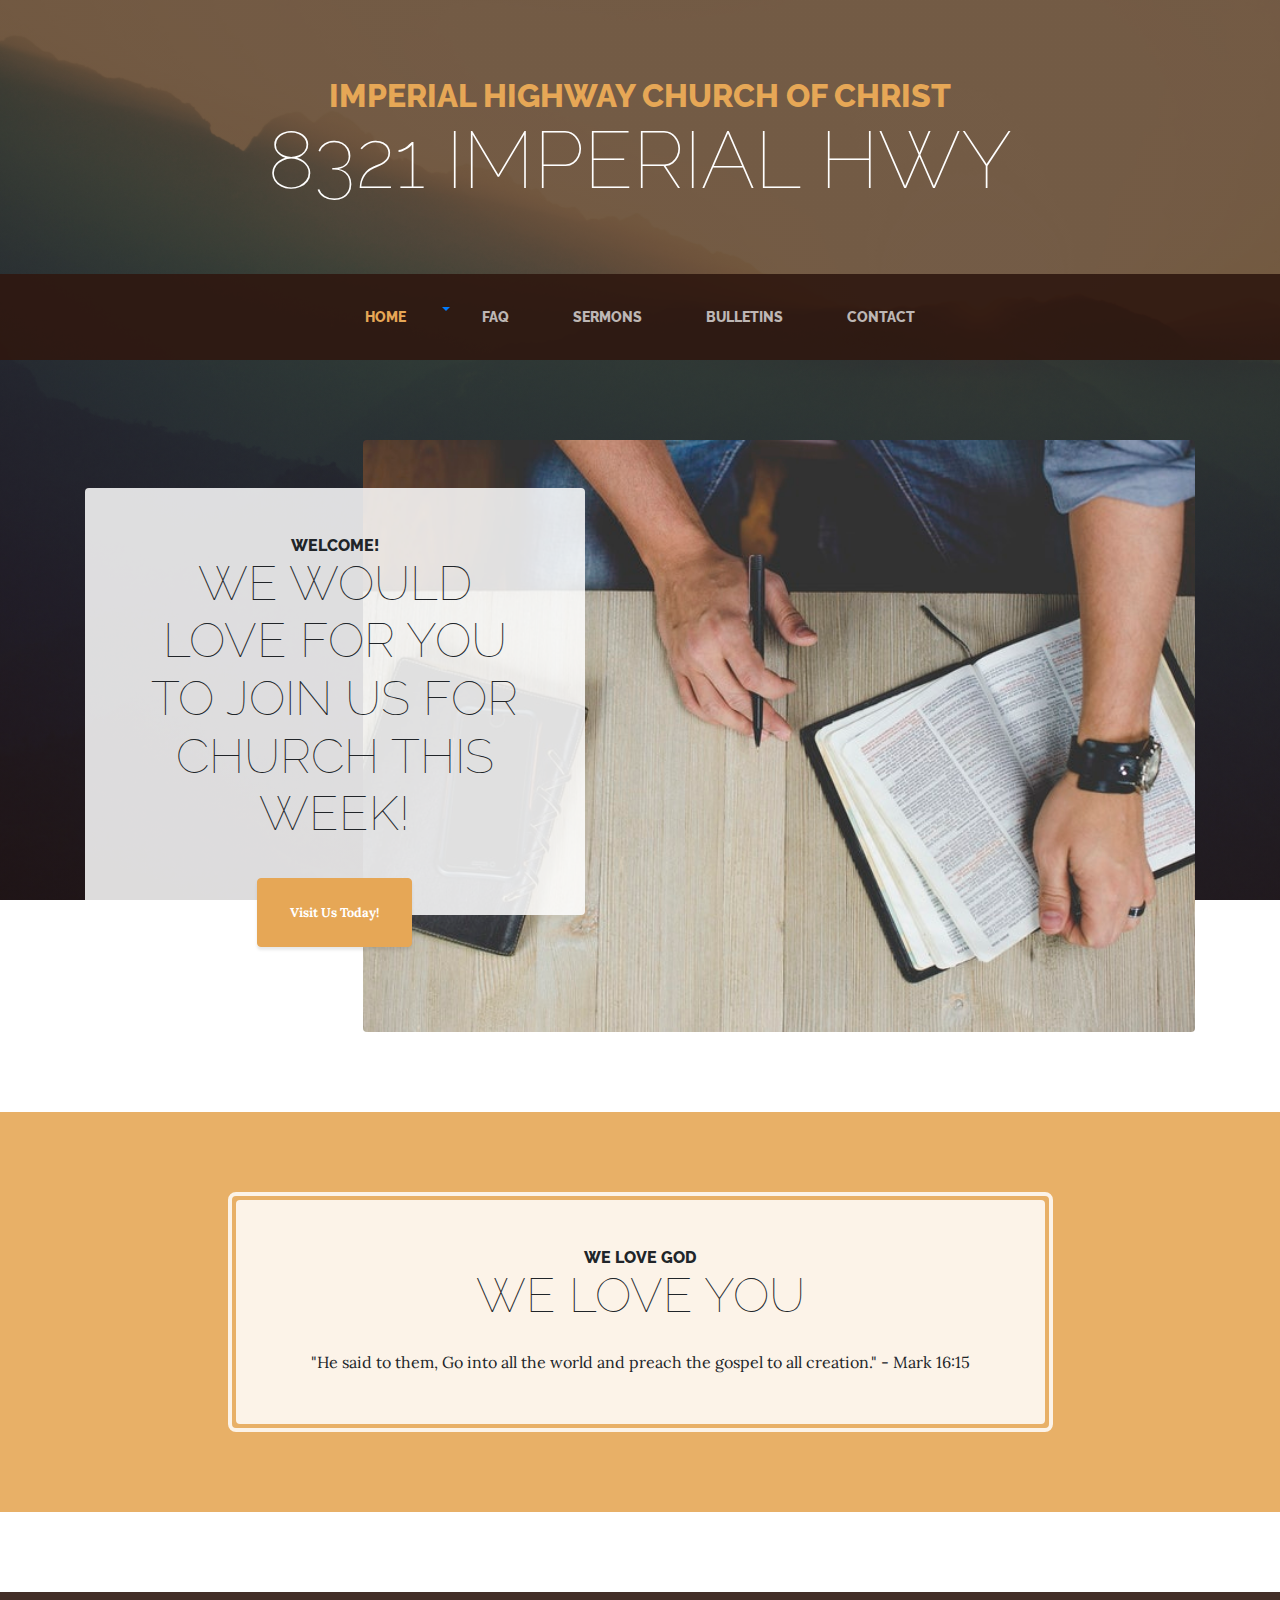
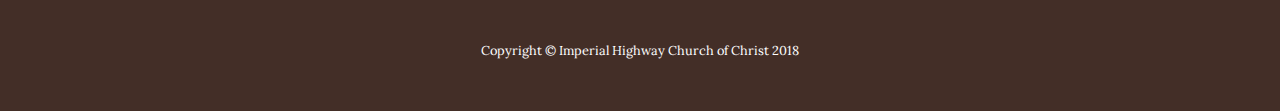
<file: index.html>
<!DOCTYPE html>
<html lang="en">

  <head>

    <meta charset="utf-8">
    <meta name="viewport" content="width=device-width, initial-scale=1, shrink-to-fit=no">
    <meta name="description" content="">
    <meta name="author" content="">

    <title>Imperial Highway Church of Christ</title>

    <!-- Bootstrap core CSS -->
    <link href="vendor/bootstrap/css/bootstrap.min.css" rel="stylesheet">

    <!-- Custom fonts for this template -->
    <link href="https://fonts.googleapis.com/css?family=Raleway:100,100i,200,200i,300,300i,400,400i,500,500i,600,600i,700,700i,800,800i,900,900i" rel="stylesheet">
    <link href="https://fonts.googleapis.com/css?family=Lora:400,400i,700,700i" rel="stylesheet">

    <!-- Custom styles for this template -->
    <link href="css/business-casual.min.css" rel="stylesheet">

  </head>

  <body>

    <h1 class="site-heading text-center text-white d-none d-lg-block">
      <span class="site-heading-upper text-primary mb-3">Imperial Highway Church of Christ</span>
      <span class="site-heading-lower">8321 Imperial Hwy</span>
    </h1>

    <!-- Navigation -->
    <nav class="navbar navbar navbar-expand-lg navbar-dark py-lg-4" id="mainNav">
      <div class="container">
        <a class="navbar-brand text-uppercase text-expanded font-weight-bold d-lg-none" href="#">Start Bootstrap</a>
        <button class="navbar-toggler" type="button" data-toggle="collapse" data-target="#navbarResponsive" aria-controls="navbarResponsive" aria-expanded="false" aria-label="Toggle navigation">
          <span class="navbar-toggler-icon"></span>
        </button>
        <div class="collapse navbar-collapse" id="navbarResponsive">
          <ul class="navbar-nav mx-auto">
            <li class="nav-item active px-lg-4">
              <a class="nav-link text-uppercase text-expanded" href="index.html">Home
                <span class="sr-only">(current)</span>
                <li class="dropdown"><a href="#" class="dropdown-toggle" data-toggle="dropdown" role="button" aria-haspopup="true" aria-expanded="false"><span class="caret"></span></a>
                <ul class="dropdown-menu">
                  <li><a href="leadership.html">Leadership</a></li>
                  <li><a href="links.html">Links</a></li>
                  <li><a href="pictures.html">Pictures</a></li>
                  <li><a href="schedule.html">Schedule</a></li>
                  <li><a href="calendar.html">Calendar</a></li>
                </ul>
              </li>
              </a>
            </li>
              
            <li class="nav-item px-lg-4">
              <a class="nav-link text-uppercase text-expanded" href="FAQ.html">FAQ</a>
            </li>
            <li class="nav-item px-lg-4">
              <a class="nav-link text-uppercase text-expanded" href="sermons.html">Sermons</a>
            </li>
            <li class="nav-item px-lg-4">
              <a class="nav-link text-uppercase text-expanded" href="bulletins.html">Bulletins</a>
            </li>
            <li class="nav-item px-lg-4">
              <a class="nav-link text-uppercase text-expanded" href="contact.html">Contact</a>
            </li>
          </ul>
        </div>
      </div>
    </nav>

    <section class="page-section clearfix">
      <div class="container">
        <div class="intro">
          <img class="intro-img img-fluid mb-3 mb-lg-0 rounded" src="img/bibleguy.jpg" alt="">
          <div class="intro-text left-0 text-center bg-faded p-5 rounded">
            <h2 class="section-heading mb-4">
              <span class="section-heading-upper">Welcome!</span>
              <span class="section-heading-lower">We would love for you to join us for church this week!</span>
            </h2>
            <div class="intro-button mx-auto">
              <a class="btn btn-primary btn-xl" href="https://goo.gl/maps/pvAmZ7ZtXYo">Visit Us Today!</a>
            </div>
          </div>
        </div>
      </div>
    </section>

    <section class="page-section cta">
      <div class="container">
        <div class="row">
          <div class="col-xl-9 mx-auto">
            <div class="cta-inner text-center rounded">
              <h2 class="section-heading mb-4">
                <span class="section-heading-upper">We love God</span>
                <span class="section-heading-lower">We love you</span>
              </h2>
              <p class="mb-0">"He said to them, Go into all the world and preach the gospel to all creation." - Mark 16:15</p>
            </div>
          </div>
        </div>
      </div>
    </section>

    <footer class="footer text-faded text-center py-5">
      <div class="container">
        <p class="m-0 small">Copyright &copy; Imperial Highway Church of Christ 2018</p>
      </div>
    </footer>

    <!-- Bootstrap core JavaScript -->
    <script src="vendor/jquery/jquery.min.js"></script>
    <script src="vendor/bootstrap/js/bootstrap.bundle.min.js"></script>

  </body>

</html>
</file>
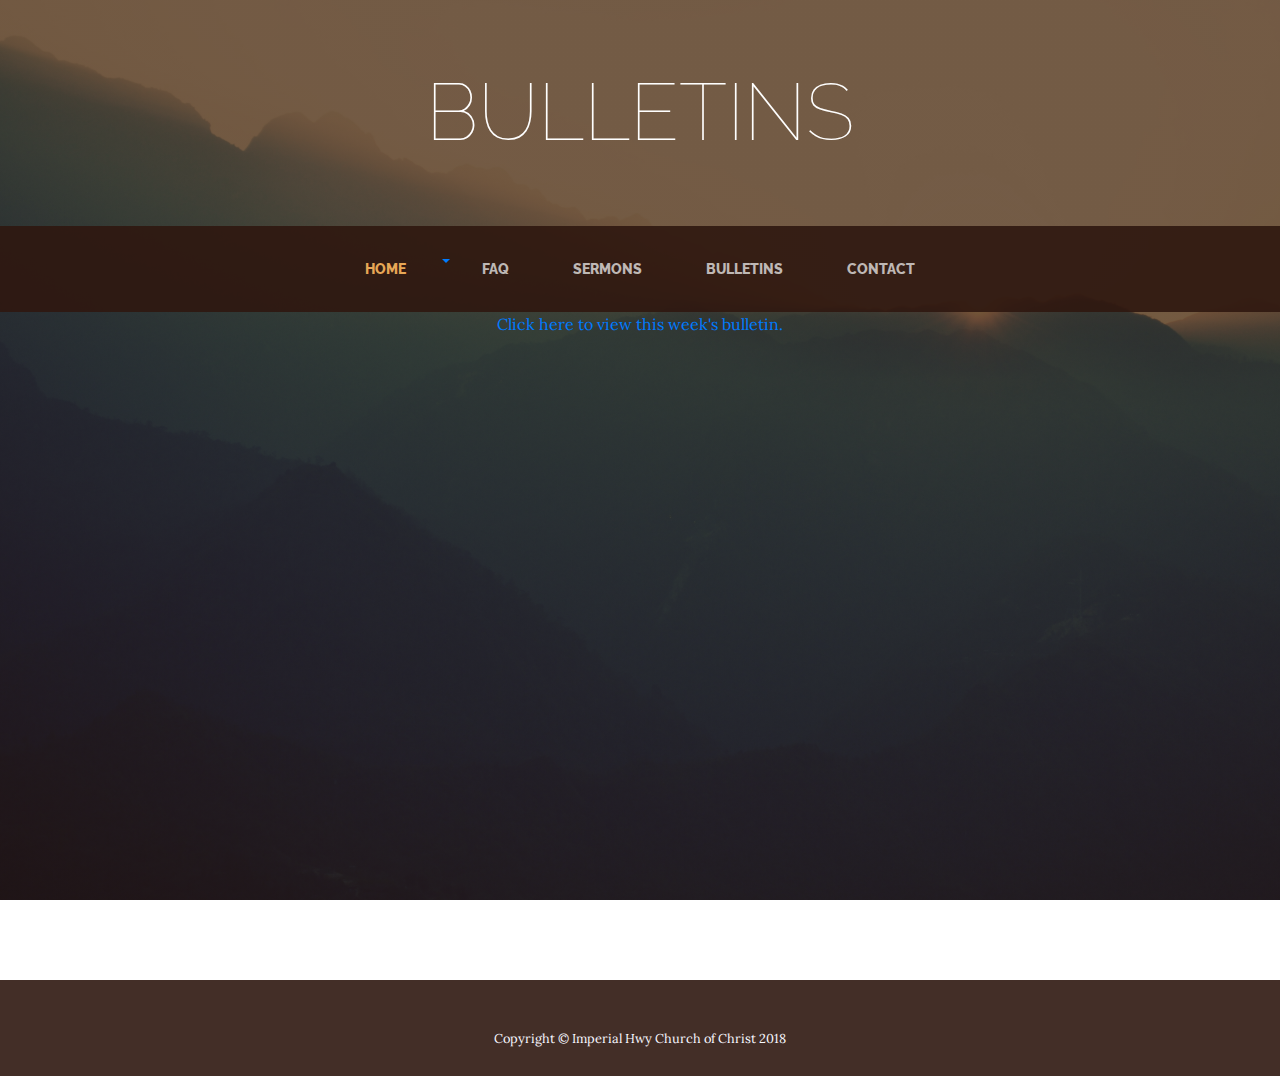
<file: bulletins.html>
<!DOCTYPE html>
<html lang="en">

  <head>

    <meta charset="utf-8">
    <meta name="viewport" content="width=device-width, initial-scale=1, shrink-to-fit=no">
    <meta name="description" content="">
    <meta name="author" content="">

    <title>Bulletins</title>

    <!-- Bootstrap core CSS -->
    <link href="vendor/bootstrap/css/bootstrap.min.css" rel="stylesheet">

    <!-- Custom fonts for this template -->
    <link href="https://fonts.googleapis.com/css?family=Raleway:100,100i,200,200i,300,300i,400,400i,500,500i,600,600i,700,700i,800,800i,900,900i" rel="stylesheet">
    <link href="https://fonts.googleapis.com/css?family=Lora:400,400i,700,700i" rel="stylesheet">

    <!-- Custom styles for this template -->
    <link href="css/business-casual-sub.css" rel="stylesheet">

  </head>

  <body>
    <div id="wrap">
      <h1 class="site-heading text-center text-white d-none d-lg-block">
      <span class="site-heading-upper text-primary mb-3"></span>
      <span class="site-heading-lower">Bulletins</span>
      </h1>

    <!-- Navigation -->
    <nav class="navbar navbar navbar-expand-lg navbar-dark py-lg-4" id="mainNav">
      <div class="container">
        <a class="navbar-brand text-uppercase text-expanded font-weight-bold d-lg-none" href="#">Start Bootstrap</a>
        <button class="navbar-toggler" type="button" data-toggle="collapse" data-target="#navbarResponsive" aria-controls="navbarResponsive" aria-expanded="false" aria-label="Toggle navigation">
          <span class="navbar-toggler-icon"></span>
        </button>
        <div class="collapse navbar-collapse" id="navbarResponsive">
          <ul class="navbar-nav mx-auto">
            <li class="nav-item active px-lg-4">
              <a class="nav-link text-uppercase text-expanded" href="index.html">Home
                <span class="sr-only">(current)</span>
                <li class="dropdown"><a href="#" class="dropdown-toggle" data-toggle="dropdown" role="button" aria-haspopup="true" aria-expanded="false"><span class="caret"></span></a>
                <ul class="dropdown-menu">
                   <li><a href="leadership.html">Leadership</a></li>
                  <li><a href="links.html">Links</a></li>
                  <li><a href="pictures.html">Pictures</a></li>
                  <li><a href="schedule.html">Schedule</a></li>
                  <li><a href="calendar.html">Calendar</a></li>
                </ul>
              </li>
              </a>
            </li>
              
            <li class="nav-item px-lg-4">
              <a class="nav-link text-uppercase text-expanded" href="FAQ.html">FAQ</a>
            </li>
            <li class="nav-item px-lg-4">
              <a class="nav-link text-uppercase text-expanded" href="sermons.html">Sermons</a>
            </li>
            <li class="nav-item px-lg-4">
              <a class="nav-link text-uppercase text-expanded" href="bulletins.html">Bulletins</a>
            </li>
            <li class="nav-item px-lg-4">
              <a class="nav-link text-uppercase text-expanded" href="contact.html">Contact</a>
            </li>
          </ul>
        </div>
      </div>
    </nav>

  <section>    
      <a href="img/Bulletin.pdf">Click here to view this week's bulletin.</a>
  </section> 

    <div id="footer" class="footer text-faded text-center py-5"><p class="m-0 small">Copyright &copy; Imperial Hwy Church of Christ 2018</p></div>
      </div><!--end wrap-->

    <!-- Bootstrap core JavaScript -->
    <script src="vendor/jquery/jquery.min.js"></script>
    <script src="vendor/bootstrap/js/bootstrap.bundle.min.js"></script>

  </body>

  <!-- Script to highlight the active date in the hours list -->
  <script>
    $('.list-hours li').eq(new Date().getDay()).addClass('today');
  </script>

</html>
</file>
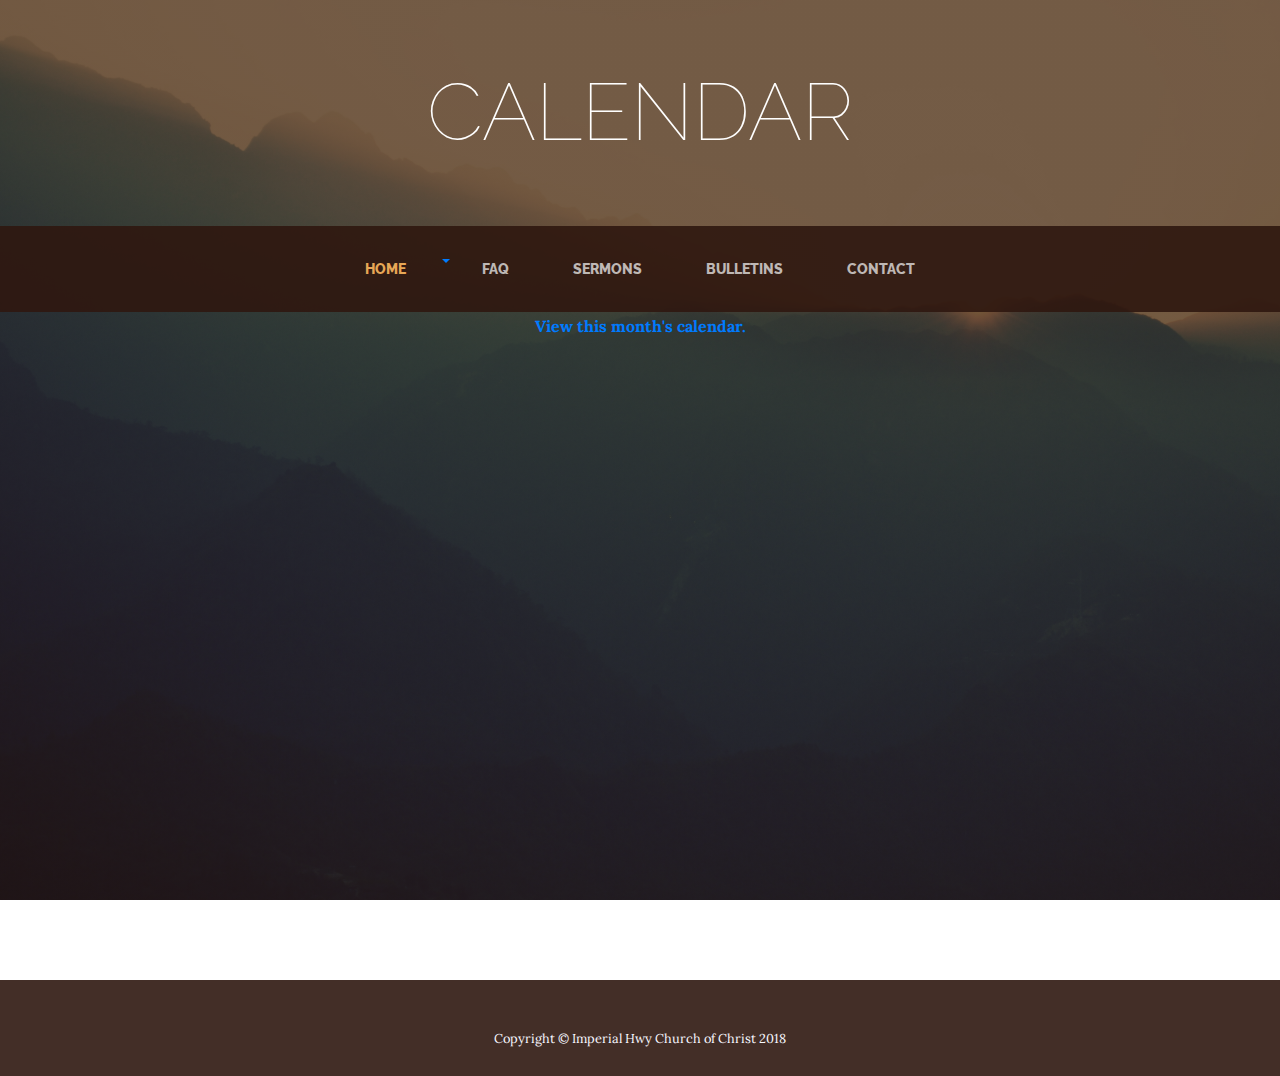
<file: calendar.html>
<!DOCTYPE html>
<html lang="en">

  <head>

    <meta charset="utf-8">
    <meta name="viewport" content="width=device-width, initial-scale=1, shrink-to-fit=no">
    <meta name="description" content="">
    <meta name="author" content="">

    <title>Business Casual - Start Bootstrap Theme</title>

    <!-- Bootstrap core CSS -->
    <link href="vendor/bootstrap/css/bootstrap.min.css" rel="stylesheet">

    <!-- Custom fonts for this template -->
    <link href="https://fonts.googleapis.com/css?family=Raleway:100,100i,200,200i,300,300i,400,400i,500,500i,600,600i,700,700i,800,800i,900,900i" rel="stylesheet">
    <link href="https://fonts.googleapis.com/css?family=Lora:400,400i,700,700i" rel="stylesheet">

    <!-- Custom styles for this template -->
    <link href="css/business-casual-sub.css" rel="stylesheet">

  </head>

  <body>
    <div id="wrap">
      <h1 class="site-heading text-center text-white d-none d-lg-block">
      <span class="site-heading-lower">Calendar</span>
      </h1>

 <!-- Navigation -->
    <nav class="navbar navbar navbar-expand-lg navbar-dark py-lg-4" id="mainNav">
      <div class="container">
        <a class="navbar-brand text-uppercase text-expanded font-weight-bold d-lg-none" href="#">Start Bootstrap</a>
        <button class="navbar-toggler" type="button" data-toggle="collapse" data-target="#navbarResponsive" aria-controls="navbarResponsive" aria-expanded="false" aria-label="Toggle navigation">
          <span class="navbar-toggler-icon"></span>
        </button>
        <div class="collapse navbar-collapse" id="navbarResponsive">
          <ul class="navbar-nav mx-auto">
            <li class="nav-item active px-lg-4">
              <a class="nav-link text-uppercase text-expanded" href="index.html">Home
                <span class="sr-only">(current)</span>
                <li class="dropdown"><a href="#" class="dropdown-toggle" data-toggle="dropdown" role="button" aria-haspopup="true" aria-expanded="false"><span class="caret"></span></a>
                <ul class="dropdown-menu">
                   <li><a href="leadership.html">Leadership</a></li>
                  <li><a href="links.html">Links</a></li>
                  <li><a href="pictures.html">Pictures</a></li>
                  <li><a href="schedule.html">Schedule</a></li>
                  <li><a href="calendar.html">Calendar</a></li>
                </ul>
              </li>
              </a>
            </li>
              
            <li class="nav-item px-lg-4">
              <a class="nav-link text-uppercase text-expanded" href="FAQ.html">FAQ</a>
            </li>
            <li class="nav-item px-lg-4">
              <a class="nav-link text-uppercase text-expanded" href="sermons.html">Sermons</a>
            </li>
            <li class="nav-item px-lg-4">
              <a class="nav-link text-uppercase text-expanded" href="bulletins.html">Bulletins</a>
            </li>
            <li class="nav-item px-lg-4">
              <a class="nav-link text-uppercase text-expanded" href="contact.html">Contact</a>
            </li>
          </ul>
        </div>
      </div>
    </nav>
    
   <body>
    
     <p>
       <b>
         <a href="img/Calendar.pdf">View this month's calendar.
         </a>
       </b>
     </p>

    <div id="footer" class="footer text-faded text-center py-5"><p class="m-0 small">Copyright &copy; Imperial Hwy Church of Christ 2018</p></div>
      </div><!--end wrap-->

    <!-- Bootstrap core JavaScript -->
    <script src="vendor/jquery/jquery.min.js"></script>
    <script src="vendor/bootstrap/js/bootstrap.bundle.min.js"></script>

  </body>

</html>
</file>
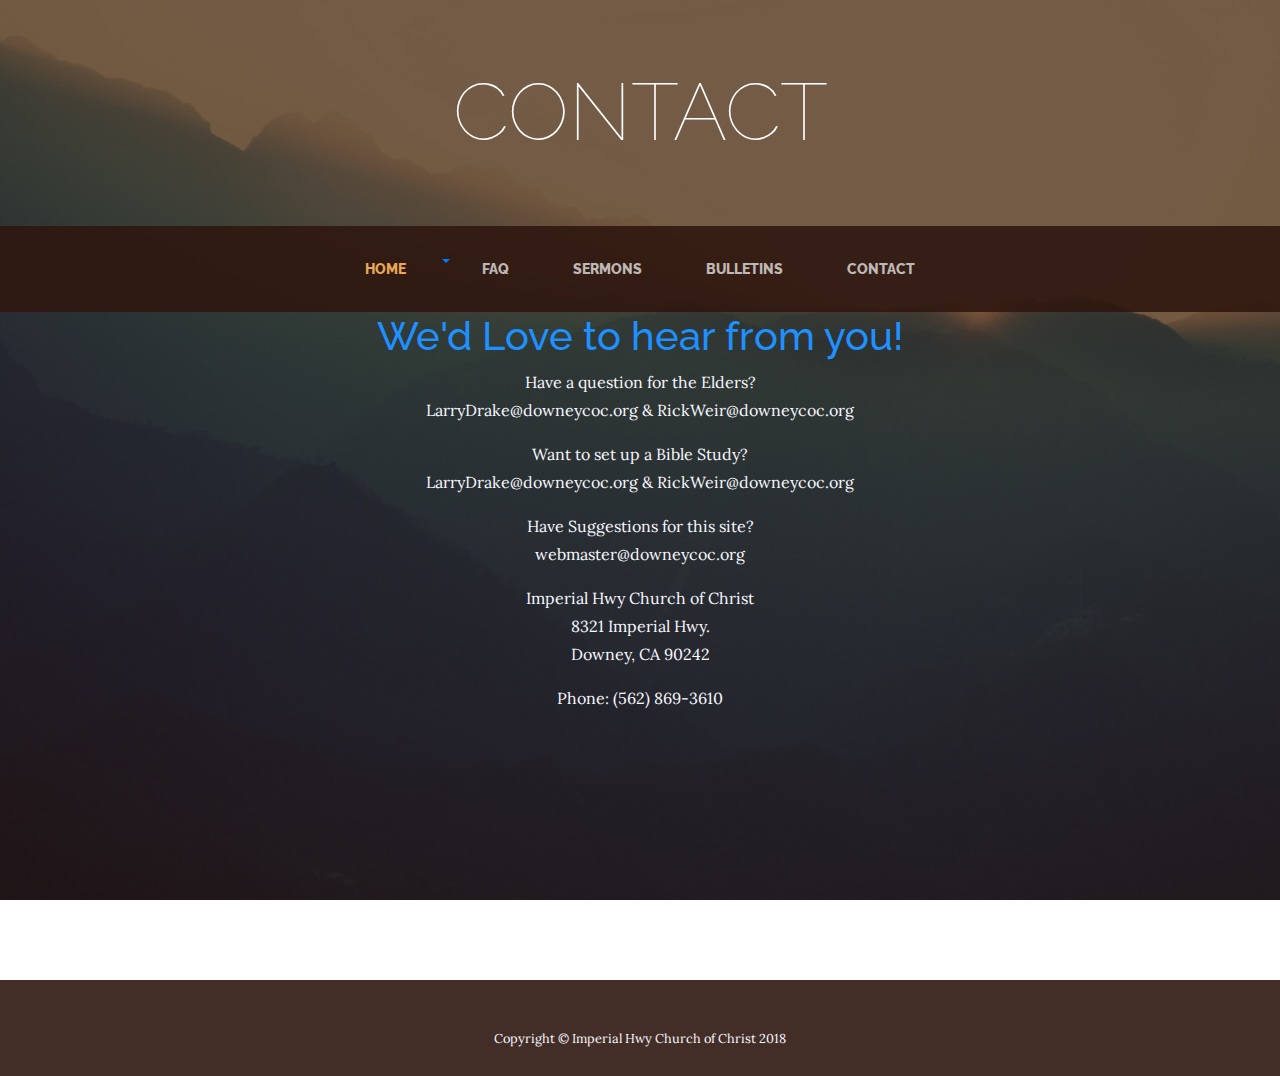
<file: contact.html>
<!DOCTYPE html>
<html lang="en">

  <head>

    <meta charset="utf-8">
    <meta name="viewport" content="width=device-width, initial-scale=1, shrink-to-fit=no">
    <meta name="description" content="">
    <meta name="author" content="">

    <title>Contact</title>

    <!-- Bootstrap core CSS -->
    <link href="vendor/bootstrap/css/bootstrap.min.css" rel="stylesheet">

    <!-- Custom fonts for this template -->
    <link href="https://fonts.googleapis.com/css?family=Raleway:100,100i,200,200i,300,300i,400,400i,500,500i,600,600i,700,700i,800,800i,900,900i" rel="stylesheet">
    <link href="https://fonts.googleapis.com/css?family=Lora:400,400i,700,700i" rel="stylesheet">

    <!-- Custom styles for this template -->
    <link href="css/business-casual-sub.css" rel="stylesheet">

  </head>

  <body>
    <div id="wrap">
      <h1 class="site-heading text-center text-white d-none d-lg-block">
      <span class="site-heading-upper text-primary mb-3"></span>
      <span class="site-heading-lower">Contact</span>
      </h1>

    <!-- Navigation -->
    <nav class="navbar navbar navbar-expand-lg navbar-dark py-lg-4" id="mainNav">
      <div class="container">
        <a class="navbar-brand text-uppercase text-expanded font-weight-bold d-lg-none" href="#">Start Bootstrap</a>
        <button class="navbar-toggler" type="button" data-toggle="collapse" data-target="#navbarResponsive" aria-controls="navbarResponsive" aria-expanded="false" aria-label="Toggle navigation">
          <span class="navbar-toggler-icon"></span>
        </button>
        <div class="collapse navbar-collapse" id="navbarResponsive">
          <ul class="navbar-nav mx-auto">
            <li class="nav-item active px-lg-4">
              <a class="nav-link text-uppercase text-expanded" href="index.html">Home
                <span class="sr-only">(current)</span>
                <li class="dropdown"><a href="#" class="dropdown-toggle" data-toggle="dropdown" role="button" aria-haspopup="true" aria-expanded="false"><span class="caret"></span></a>
                <ul class="dropdown-menu">
                   <li><a href="leadership.html">Leadership</a></li>
                  <li><a href="links.html">Links</a></li>
                  <li><a href="pictures.html">Pictures</a></li>
                  <li><a href="schedule.html">Schedule</a></li>
                  <li><a href="calendar.html">Calendar</a></li>
                </ul>
              </li>
              </a>
            </li>
              
            <li class="nav-item px-lg-4">
              <a class="nav-link text-uppercase text-expanded" href="FAQ.html">FAQ</a>
            </li>
            <li class="nav-item px-lg-4">
              <a class="nav-link text-uppercase text-expanded" href="sermons.html">Sermons</a>
            </li>
            <li class="nav-item px-lg-4">
              <a class="nav-link text-uppercase text-expanded" href="bulletins.html">Bulletins</a>
            </li>
            <li class="nav-item px-lg-4">
              <a class="nav-link text-uppercase text-expanded" href="contact.html">Contact</a>
            </li>
          </ul>
        </div>
      </div>
    </nav>
      
  <section>
    <h1>We'd Love to hear from you!</h1>
      <p>Have a question for the Elders?
          <br>
        LarryDrake@downeycoc.org & RickWeir@downeycoc.org
      </p>


      <p>Want to set up a Bible Study?
          <br>
        LarryDrake@downeycoc.org & RickWeir@downeycoc.org
      </p>
 

      <p>Have Suggestions for this site?
          <br>
        webmaster@downeycoc.org</p>


 

       <p>Imperial Hwy Church of Christ
           <br>
      8321 Imperial Hwy.
           <br>
       Downey, CA 90242</p>

       <p>Phone: (562) 869-3610</p>
      
  </section>

    <div id="footer" class="footer text-faded text-center py-5"><p class="m-0 small">Copyright &copy; Imperial Hwy Church of Christ 2018</p></div>
      </div><!--end wrap-->

    <!-- Bootstrap core JavaScript -->
    <script src="vendor/jquery/jquery.min.js"></script>
    <script src="vendor/bootstrap/js/bootstrap.bundle.min.js"></script>

  </body>

</html>
</file>
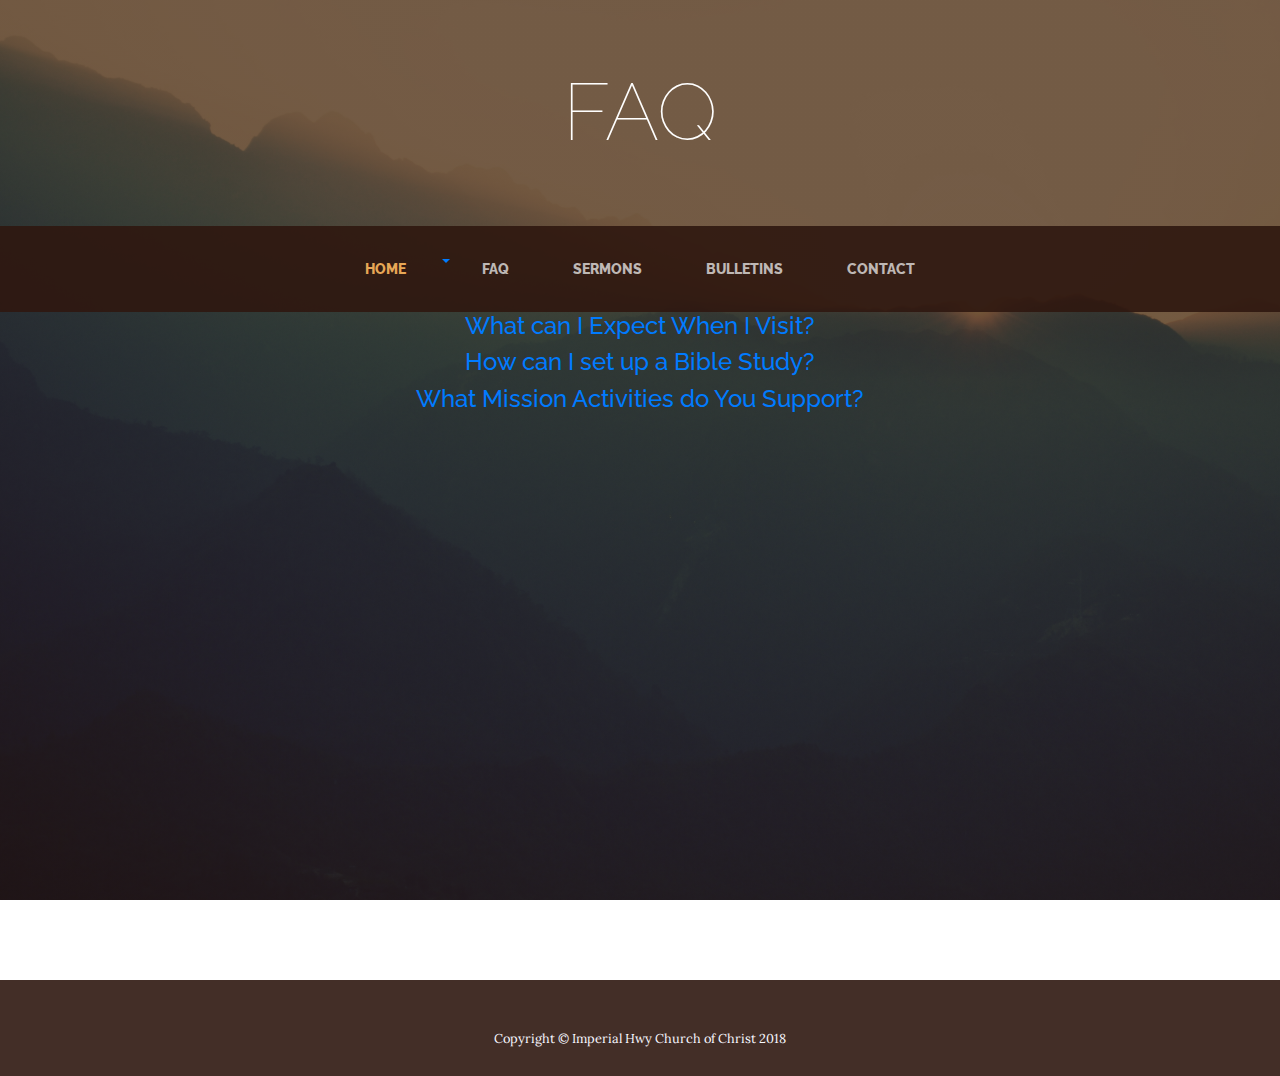
<file: FAQ.html>
<!DOCTYPE html>
<html lang="en">

  <head>

    <meta charset="utf-8">
    <meta name="viewport" content="width=device-width, initial-scale=1, shrink-to-fit=no">
    <meta name="description" content="">
    <meta name="author" content="">

    <title>FAQ</title>

    <!-- Bootstrap core CSS -->
    <link href="vendor/bootstrap/css/bootstrap.min.css" rel="stylesheet">

    <!-- Custom fonts for this template -->
    <link href="https://fonts.googleapis.com/css?family=Raleway:100,100i,200,200i,300,300i,400,400i,500,500i,600,600i,700,700i,800,800i,900,900i" rel="stylesheet">
    <link href="https://fonts.googleapis.com/css?family=Lora:400,400i,700,700i" rel="stylesheet">

    <!-- Custom styles for this template -->
    <link href="css/business-casual-sub.css" rel="stylesheet">

  </head>

  <body>
    <div id="wrap">

      <h1 class="site-heading text-center text-white d-none d-lg-block">
      
      <span class="site-heading-lower">FAQ</span>
      </h1>

    <!-- Navigation -->
    <nav class="navbar navbar navbar-expand-lg navbar-dark py-lg-4" id="mainNav">
      <div class="container">
        <a class="navbar-brand text-uppercase text-expanded font-weight-bold d-lg-none" href="#">Start Bootstrap</a>
        <button class="navbar-toggler" type="button" data-toggle="collapse" data-target="#navbarResponsive" aria-controls="navbarResponsive" aria-expanded="false" aria-label="Toggle navigation">
          <span class="navbar-toggler-icon"></span>
        </button>
        <div class="collapse navbar-collapse" id="navbarResponsive">
          <ul class="navbar-nav mx-auto">
            <li class="nav-item active px-lg-4">
              <a class="nav-link text-uppercase text-expanded" href="index.html">Home
                <span class="sr-only">(current)</span>
                <li class="dropdown"><a href="#" class="dropdown-toggle" data-toggle="dropdown" role="button" aria-haspopup="true" aria-expanded="false"><span class="caret"></span></a>
                <ul class="dropdown-menu">
                   <li><a href="leadership.html">Leadership</a></li>
                  <li><a href="links.html">Links</a></li>
                  <li><a href="pictures.html">Pictures</a></li>
                  <li><a href="schedule.html">Schedule</a></li>
                  <li><a href="calendar.html">Calendar</a></li>
                </ul>
              </li>
              </a>
            </li>
              
            <li class="nav-item px-lg-4">
              <a class="nav-link text-uppercase text-expanded" href="FAQ.html">FAQ</a>
            </li>
            <li class="nav-item px-lg-4">
              <a class="nav-link text-uppercase text-expanded" href="sermons.html">Sermons</a>
            </li>
            <li class="nav-item px-lg-4">
              <a class="nav-link text-uppercase text-expanded" href="bulletins.html">Bulletins</a>
            </li>
            <li class="nav-item px-lg-4">
              <a class="nav-link text-uppercase text-expanded" href="contact.html">Contact</a>
            </li>
          </ul>
        </div>
      </div>
    </nav>

   <div class="container-fluid" id="faq">
      <div class="header">
        
      </div><!-- end header -->


      <div class="panel-group" id="accordion" role="tablist" aria-multiselectable="true">
        <div class="panel panel-default">
          <div class="panel-heading" role="tab" id="headingOne">
            <h4 class="panel-title">
              <a role="button" data-toggle="collapse" data-parent="#accordion" href="#collapseOne" aria-expanded="true" aria-controls="collapseOne"><span class="glyphicon glyphicon-plus"></span>
                What can I Expect When I Visit?
              </a>
            </h4>
          </div>

          <div id="collapseOne" class="panel-collapse collapse in" role="tabpanel" aria-labelledby="headingOne">
            <div class="panel-body"><p>Seating: There are no "reserved seats". Feel free to sit anywhere you wish.</p>
<p>Singing: You may join us if you wish, but do not feel obligated to sing. You will notice that we do not use musical instruments. Our singing is acapella (without an instrumental accompaniment), because the New Testament does not mention the use of instruments in the early church. We choose to follow the example of simply singing praises to the Lord. (Ephesians 5:19, Colossians 3:16)</p>
<p>Prayer: During our services, we may have several prayers. No vocal audience response is required during these prayers. The gentlemen leading us in prayer may include specific need or requests.</p>
<p>Lord's Supper: The Lord's Supper will be part of the Sunday worship. This is a celebration of Jesus' death for our sins. We observe this each Sunday without exception, as Jesus commanded us. (Acts 20:7, 1 Corinthians 11:23-29, Matthew 26:27-28)</p>
<p>Offering: As our guest, you are not expected to make a donation. We want you to feel comfortable, so if you wish, just pass the collection plate on down the row.</p>
<p>Preaching: The preacher has no title, such as Reverend, Father, or Pastor, nor will he wear vestments, because in the priesthood of believers we are all equal. He will speak for 20-30 minutes. We believe you will find the sermon refreshingly Bible centered. (Matthew 28:18-20, 1 Corinthians 2:2)</p>
<p>Invitation: After the sermon, the preacher will extend an invitation for those with a prayer request or desire to be baptized. At this time we usually stand and sing a song. Do not feel uncomfortable; you will never be singled out.
Expected of You: NOTHING AT ALL! You are welcome to participate, but do not feel obligated to do so. We do ask that you fill out a visitor's card and place it in the collection plate so that we can thank you for your visit.</p></div>
          </div>
        </div>

        <div class="panel panel-default">
          <div class="panel-heading" role="tab" id="headingTwo">
            <h4 class="panel-title">
              <a class="collapsed" role="button" data-toggle="collapse" data-parent="#accordion" href="#collapseTwo" aria-expanded="false" aria-controls="collapseTwo"><span class="glyphicon glyphicon-plus"></span>
                How can I set up a Bible Study?
              </a>
            </h4>
          </div>

          <div id="collapseTwo" class="panel-collapse collapse" role="tabpanel" aria-labelledby="headingTwo">
            <div class="panel-body">
              <p>Colossians 4:5, 6 says, “Conduct yourself with wisdom toward outsiders, making the most of every opportunity.  Let your speech be always with grace, seasoned, as it were, with salt, so that you may know how you should respond to each person."</p>  
            
              <p>We here at the Imperial Highway Church of Christ believe that EVERY individual should hear the message of the Gospel in a loving, understanding environment.  We understand that each person comes from his or her own unique background and we welcome the opportunity to show everyone the truth of the Bible in a simple, non-confrontational way that can be easily understood.</p>

 

            <p>When you study the Bible with a member of a church of Christ, you will only be taught the Bible.  We have no church creed or universal governing body.  Each congregation tries to be the church that is described in the New Testament.</p>

 

            <p>I Thessalonians 2:3, 4 says, “For our exhortation does not come from error or impurity, or by way of deceit; but just as we have been approved by God to be entrusted with the Gospel, so we speak, not as pleasing men but God, who examines our hearts."</p>

 

            <p>We strongly encourage you, if you would like to hear the truth, to email us.</p> 
            </div>
          </div>
        </div>

        <div class="panel panel-default">
          <div class="panel-heading" role="tab" id="headingThree">
            <h4 class="panel-title">
              <a class="collapsed" role="button" data-toggle="collapse" data-parent="#accordion" href="#collapseThree" aria-expanded="false" aria-controls="collapseThree"><span class="glyphicon glyphicon-plus"></span>
                What Mission Activities do You Support?
              </a>
            </h4>
          </div>

          <div id="collapseThree" class="panel-collapse collapse" role="tabpanel" aria-labelledby="headingThree">
            <div class="panel-body">
              <p>Food Pantry: Food is provided to those in our community who are in need.</p>

              <p>Help With Your English: If you have the need to enhance your English speaking, reading or understanding, we offer one-on-one help. This will be scheduled at your convenience. Please contact us by e-mail or by calling (562) 869-3610.</p>

              <p>Interpretation of Services for the Deaf: We have two interpreters for the deaf available each worship and class meeting.</p>

              <p>Vacation Bible School:Each year a Vacation Bible School is held for all of those in the community, both young and old.</p>



              <p>Bible Correspondence Course: If you desire, you may obtain a Bible correspondence course so you may enhance your Bible knowledge in the privacy of your own home. This is done through the mail at no cost to you.</p>

              <p>Personal Evangelism: We provide a personal touch for any spiritual need that you may have.  Whether it is prayers, Bible knowledge, or encouragement in life’s bumpy road, we are here to serve you.</p>

              <p>Phillipines: We help with support the Kalookan Church of Christ. The field is white and the fruits of their labor are many. God is glorified. kalookancoc@live.com</p>

              <p>Preacher training Support: We help support students while attending preaching school.</p>

              <p>Solomon Islands Mission Work: We help support Rod and Gaye Kyle in their missionary work in the Solomon Islands. They are sponsored by the Grant Street Church of Christ in Decatur, AL.</p>

              <p>Nigerian Mission Work: We sponsor the work in Umueze1, Ehieme Mbano, Nigeria. Brother Romanos Njoku and his wife and family are laboring there to build up the church. Quite a bit of physical work is involved as they build a building to meet in.</p>

             <p>COST: There is no cost ever solicited for these activities.  If you desire to know more about God’s plan for you please e-mail us.</p>
            </div>
          </div>
        </div>
      </div>
    </div>
    </section>
    
    </div><!--end wrap-->
    <div id="footer" class="footer text-faded text-center py-5"><p class="m-0 small">Copyright &copy; Imperial Hwy Church of Christ 2018</p></div>


    <!-- Bootstrap core JavaScript -->
    <script src="vendor/jquery/jquery.min.js"></script>
    <script src="vendor/bootstrap/js/bootstrap.bundle.min.js"></script>

  </body>

</html>
</file>
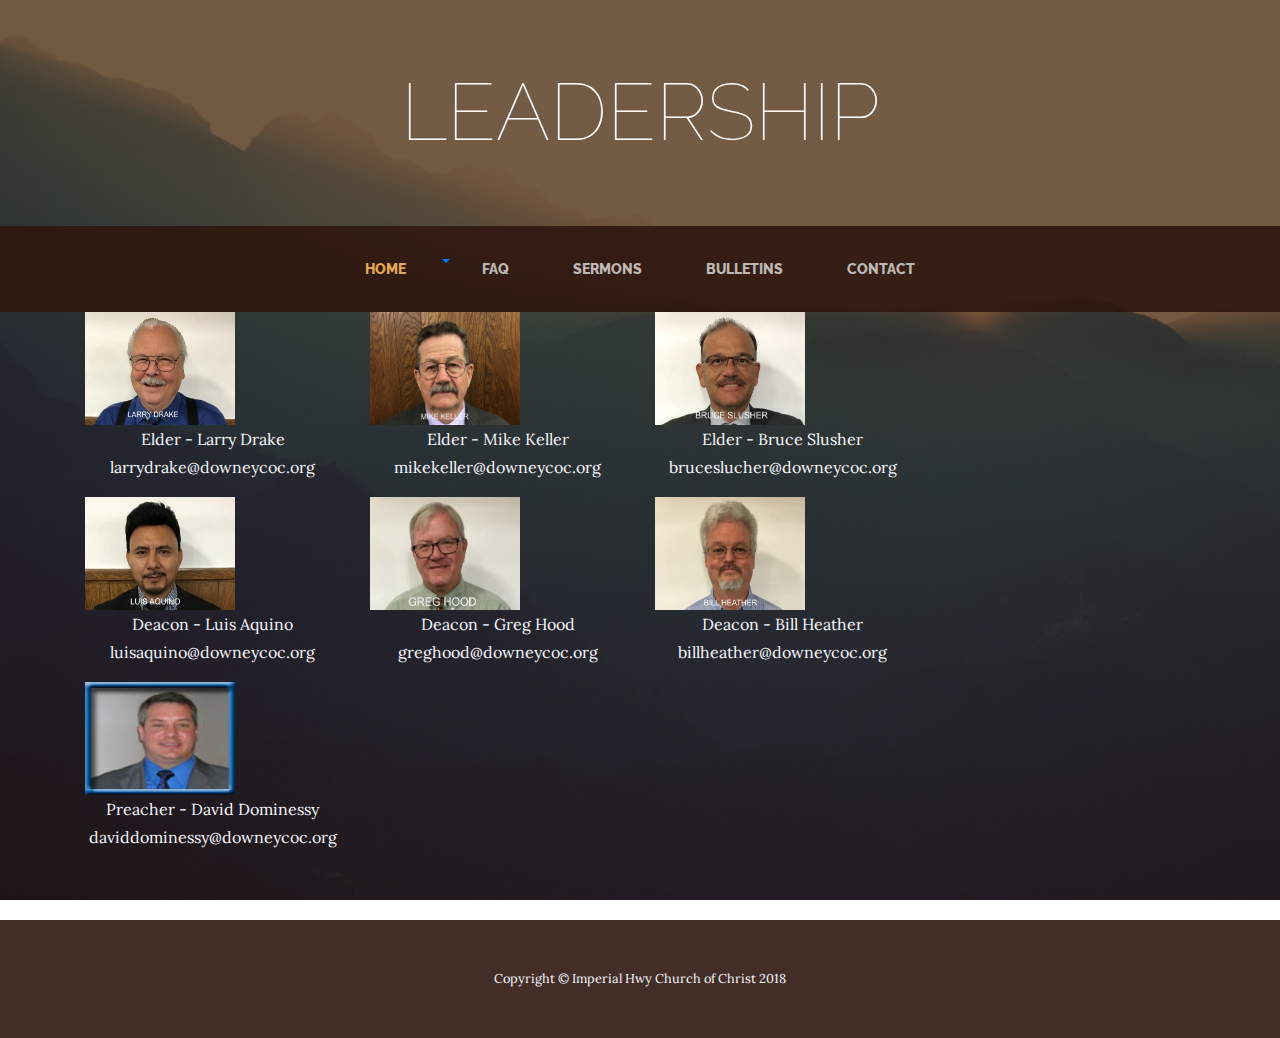
<file: leadership.html>
<!DOCTYPE html>
<html lang="en">

  <head>

    <meta charset="utf-8">
    <meta name="viewport" content="width=device-width, initial-scale=1, shrink-to-fit=no">
    <meta name="description" content="">
    <meta name="author" content="">

    <title>Leadership</title>

    <!-- Bootstrap core CSS -->
    <link href="vendor/bootstrap/css/bootstrap.min.css" rel="stylesheet">

    <!-- Custom fonts for this template -->
    <link href="https://fonts.googleapis.com/css?family=Raleway:100,100i,200,200i,300,300i,400,400i,500,500i,600,600i,700,700i,800,800i,900,900i" rel="stylesheet">
    <link href="https://fonts.googleapis.com/css?family=Lora:400,400i,700,700i" rel="stylesheet">

    <!-- Custom styles for this template -->
    <link href="css/test.css" rel="stylesheet">

  </head>

  <body>
    <div id="wrap">

      <h1 class="site-heading text-center text-white d-none d-lg-block">
      <span class="site-heading-lower">Leadership</span>
      </h1>

 <!-- Navigation -->
    <nav class="navbar navbar navbar-expand-lg navbar-dark py-lg-4" id="mainNav">
      <div class="container">
        <a class="navbar-brand text-uppercase text-expanded font-weight-bold d-lg-none" href="#">Start Bootstrap</a>
        <button class="navbar-toggler" type="button" data-toggle="collapse" data-target="#navbarResponsive" aria-controls="navbarResponsive" aria-expanded="false" aria-label="Toggle navigation">
          <span class="navbar-toggler-icon"></span>
        </button>
        <div class="collapse navbar-collapse" id="navbarResponsive">
          <ul class="navbar-nav mx-auto">
            <li class="nav-item active px-lg-4">
              <a class="nav-link text-uppercase text-expanded" href="index.html">Home
                <span class="sr-only">(current)</span>
                <li class="dropdown"><a href="#" class="dropdown-toggle" data-toggle="dropdown" role="button" aria-haspopup="true" aria-expanded="false"><span class="caret"></span></a>
                <ul class="dropdown-menu">
                   <li><a href="leadership.html">Leadership</a></li>
                  <li><a href="links.html">Links</a></li>
                  <li><a href="pictures.html">Pictures</a></li>
                  <li><a href="schedule.html">Schedule</a></li>
                  <li><a href="calendar.html">Calendar</a></li>
                </ul>
              </li>
              </a>
            </li>
              
            <li class="nav-item px-lg-4">
              <a class="nav-link text-uppercase text-expanded" href="FAQ.html">FAQ</a>
            </li>
            <li class="nav-item px-lg-4">
              <a class="nav-link text-uppercase text-expanded" href="sermons.html">Sermons</a>
            </li>
            <li class="nav-item px-lg-4">
              <a class="nav-link text-uppercase text-expanded" href="bulletins.html">Bulletins</a>
            </li>
            <li class="nav-item px-lg-4">
              <a class="nav-link text-uppercase text-expanded" href="contact.html">Contact</a>
            </li>
          </ul>
        </div>
      </div>
    </nav>

    
      <!---bootstrap grid-->
      <div class="container">
        <div class="row">
          <div class="col-xs-12 col-sm-6 col-md-3">
            <img height="113" alt="drake" src="img/drake.JPG" width="150" border="0">
            <p>Elder - Larry Drake larrydrake@downeycoc.org</p>
              
          </div>
          <div class="col-xs-12 col-sm-6 col-md-3">
            <img height="113" alt="keller" src="img/keller.JPG" width="150" border="0">
            <p>Elder - Mike Keller  mikekeller@downeycoc.org</p>
          </div>
          <div class="col-xs-12 col-sm-6 col-md-3">
            <img height="113" alt="slusher" src="img/slusher.JPG" width="150" border="0">
            <p>Elder - Bruce Slusher  bruceslucher@downeycoc.org</p>
          </div>
         </div>
          
          <div class="row">
          <div class="col-xs-12 col-sm-6 col-md-3">
             <img height="113" alt="aquino" src="img/aquino.JPG" width="150" border="0">
             <p>Deacon - Luis Aquino luisaquino@downeycoc.org</p>
           </div>
          <div class="col-xs-12 col-sm-6 col-md-3">
            <img height="113" alt="hood" src="img/hood.JPG" width="150" border="0">
            <p>Deacon - Greg Hood  greghood@downeycoc.org</p>
          </div>
          <div class="col-xs-12 col-sm-6 col-md-3">
             <img height="113" alt="heather" src="img/heather.JPG" width="150" border="0">
             <p>Deacon - Bill Heather  billheather@downeycoc.org</p>
           </div>
        </div>
          
          <div class="row">
          <div class="col-xs-12 col-sm-6 col-md-3">
            <img height="113" alt="dominessy" src="img/David.jpg" width="150" border="0">
            <p>Preacher - David Dominessy daviddominessy@downeycoc.org</p>
          </div>
        </div>
      </div><!---end grid--->
        
        
      
      </div><!--end wrap-->
    <div id="footer" class="footer text-faded text-center py-5"><p class="m-0 small">Copyright &copy; Imperial Hwy Church of Christ 2018</p></div>


    <!-- Bootstrap core JavaScript -->
    <script src="vendor/jquery/jquery.min.js"></script>
    <script src="vendor/bootstrap/js/bootstrap.bundle.min.js"></script>

  </body>

</html>
</file>
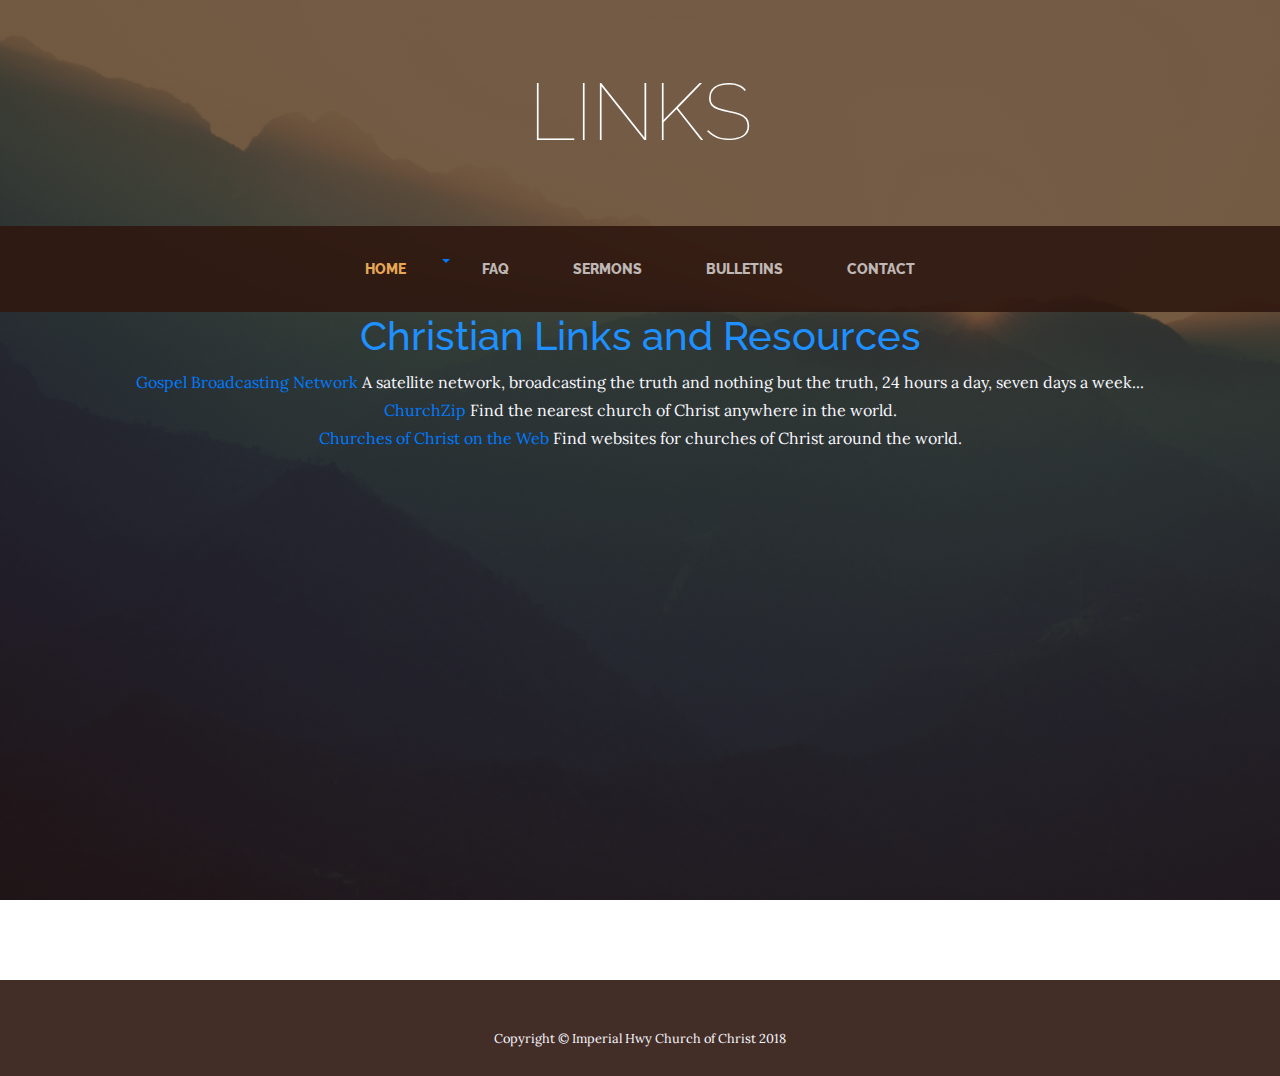
<file: links.html>
<!DOCTYPE html>
<html lang="en">

  <head>

    <meta charset="utf-8">
    <meta name="viewport" content="width=device-width, initial-scale=1, shrink-to-fit=no">
    <meta name="description" content="">
    <meta name="author" content="">

    <title>Links</title>

    <!-- Bootstrap core CSS -->
    <link href="vendor/bootstrap/css/bootstrap.min.css" rel="stylesheet">

    <!-- Custom fonts for this template -->
    <link href="https://fonts.googleapis.com/css?family=Raleway:100,100i,200,200i,300,300i,400,400i,500,500i,600,600i,700,700i,800,800i,900,900i" rel="stylesheet">
    <link href="https://fonts.googleapis.com/css?family=Lora:400,400i,700,700i" rel="stylesheet">

    <!-- Custom styles for this template -->
    <link href="css/business-casual-sub.css" rel="stylesheet">

  </head>

  <body>
    <div id="wrap">

      <h1 class="site-heading text-center text-white d-none d-lg-block">
      <span class="site-heading-lower">Links</span>
      </h1>

 <!-- Navigation -->
    <nav class="navbar navbar navbar-expand-lg navbar-dark py-lg-4" id="mainNav">
      <div class="container">
        <a class="navbar-brand text-uppercase text-expanded font-weight-bold d-lg-none" href="#">Start Bootstrap</a>
        <button class="navbar-toggler" type="button" data-toggle="collapse" data-target="#navbarResponsive" aria-controls="navbarResponsive" aria-expanded="false" aria-label="Toggle navigation">
          <span class="navbar-toggler-icon"></span>
        </button>
        <div class="collapse navbar-collapse" id="navbarResponsive">
          <ul class="navbar-nav mx-auto">
            <li class="nav-item active px-lg-4">
              <a class="nav-link text-uppercase text-expanded" href="index.html">Home
                <span class="sr-only">(current)</span>
                <li class="dropdown"><a href="#" class="dropdown-toggle" data-toggle="dropdown" role="button" aria-haspopup="true" aria-expanded="false"><span class="caret"></span></a>
                <ul class="dropdown-menu">
                   <li><a href="leadership.html">Leadership</a></li>
                  <li><a href="links.html">Links</a></li>
                  <li><a href="pictures.html">Pictures</a></li>
                  <li><a href="schedule.html">Schedule</a></li>
                  <li><a href="calendar.html">Calendar</a></li>
                </ul>
              </li>
              </a>
            </li>
              
            <li class="nav-item px-lg-4">
              <a class="nav-link text-uppercase text-expanded" href="FAQ.html">FAQ</a>
            </li>
            <li class="nav-item px-lg-4">
              <a class="nav-link text-uppercase text-expanded" href="sermons.html">Sermons</a>
            </li>
            <li class="nav-item px-lg-4">
              <a class="nav-link text-uppercase text-expanded" href="bulletins.html">Bulletins</a>
            </li>
            <li class="nav-item px-lg-4">
              <a class="nav-link text-uppercase text-expanded" href="contact.html">Contact</a>
            </li>
          </ul>
        </div>
      </div>
    </nav>

       <h1>Christian Links and Resources</h1>
      <p><a href="http://gbntv.org/">Gospel Broadcasting Network</a>
        A satellite network, broadcasting the truth and nothing but the truth, 24 hours a day, seven days a week...
    
          <br>

        <a href="http://www.churchzip.com/">ChurchZip</a>
        Find the nearest church of Christ anywhere in the world.
    
          <br>

<a href="http://www.cocn.org/congreg.html1">Churches of Christ on the Web</a> 
Find websites for churches of Christ around the world.</p>

    <div id="footer" class="footer text-faded text-center py-5"><p class="m-0 small">Copyright &copy; Imperial Hwy Church of Christ 2018</p></div>
      </div><!--end wrap-->

    <!-- Bootstrap core JavaScript -->
    <script src="vendor/jquery/jquery.min.js"></script>
    <script src="vendor/bootstrap/js/bootstrap.bundle.min.js"></script>

  </body>

</html>
</file>
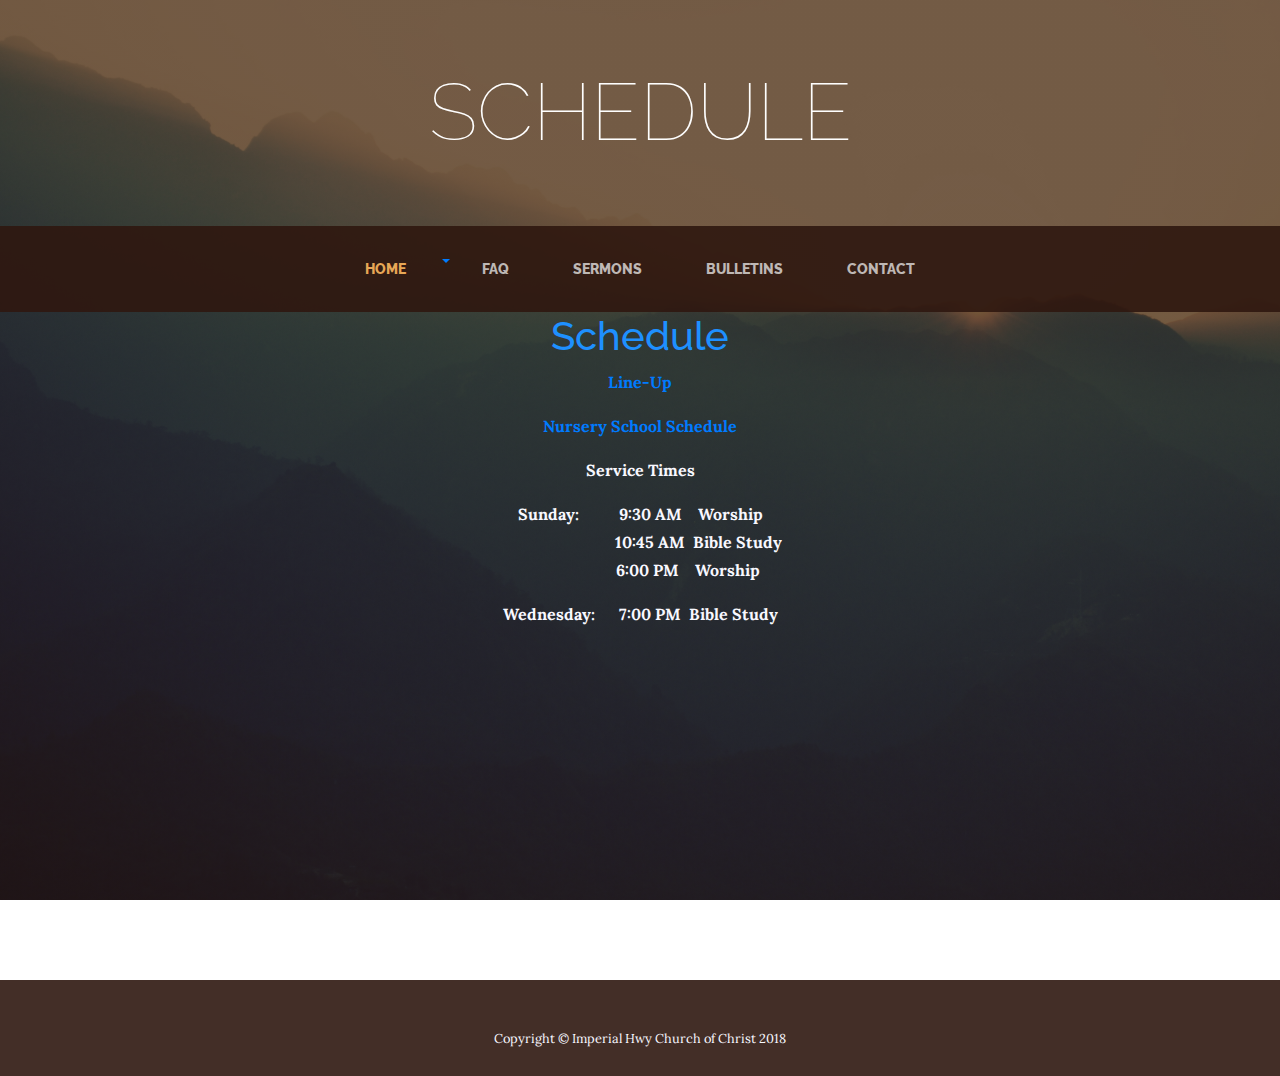
<file: schedule.html>
<!DOCTYPE html>
<html lang="en">

  <head>

    <meta charset="utf-8">
    <meta name="viewport" content="width=device-width, initial-scale=1, shrink-to-fit=no">
    <meta name="description" content="">
    <meta name="author" content="">

    <title>Schedule</title>

    <!-- Bootstrap core CSS -->
    <link href="vendor/bootstrap/css/bootstrap.min.css" rel="stylesheet">

    <!-- Custom fonts for this template -->
    <link href="https://fonts.googleapis.com/css?family=Raleway:100,100i,200,200i,300,300i,400,400i,500,500i,600,600i,700,700i,800,800i,900,900i" rel="stylesheet">
    <link href="https://fonts.googleapis.com/css?family=Lora:400,400i,700,700i" rel="stylesheet">

    <!-- Custom styles for this template -->
    <link href="css/business-casual-sub.css" rel="stylesheet">

  </head>

  <body>
    <div id="wrap">

      <h1 class="site-heading text-center text-white d-none d-lg-block">
      <span class="site-heading-lower">Schedule</span>
      </h1>

 <!-- Navigation -->
    <nav class="navbar navbar navbar-expand-lg navbar-dark py-lg-4" id="mainNav">
      <div class="container">
        <a class="navbar-brand text-uppercase text-expanded font-weight-bold d-lg-none" href="#">Start Bootstrap</a>
        <button class="navbar-toggler" type="button" data-toggle="collapse" data-target="#navbarResponsive" aria-controls="navbarResponsive" aria-expanded="false" aria-label="Toggle navigation">
          <span class="navbar-toggler-icon"></span>
        </button>
        <div class="collapse navbar-collapse" id="navbarResponsive">
          <ul class="navbar-nav mx-auto">
            <li class="nav-item active px-lg-4">
              <a class="nav-link text-uppercase text-expanded" href="index.html">Home
                <span class="sr-only">(current)</span>
                <li class="dropdown"><a href="#" class="dropdown-toggle" data-toggle="dropdown" role="button" aria-haspopup="true" aria-expanded="false"><span class="caret"></span></a>
                <ul class="dropdown-menu">
                   <li><a href="leadership.html">Leadership</a></li>
                  <li><a href="links.html">Links</a></li>
                  <li><a href="pictures.html">Pictures</a></li>
                  <li><a href="schedule.html">Schedule</a></li>
                  <li><a href="calendar.html">Calendar</a></li>
                </ul>
              </li>
              </a>
            </li>
              
            <li class="nav-item px-lg-4">
              <a class="nav-link text-uppercase text-expanded" href="FAQ.html">FAQ</a>
            </li>
            <li class="nav-item px-lg-4">
              <a class="nav-link text-uppercase text-expanded" href="sermons.html">Sermons</a>
            </li>
            <li class="nav-item px-lg-4">
              <a class="nav-link text-uppercase text-expanded" href="bulletins.html">Bulletins</a>
            </li>
            <li class="nav-item px-lg-4">
              <a class="nav-link text-uppercase text-expanded" href="contact.html">Contact</a>
            </li>
          </ul>
        </div>
      </div>
    </nav>

   <h1>Schedule</h1>
        
    <p>
      <b>
        <font>
          <a href="img/lineupsheet.pdf">Line-Up</a>  
        </font>
      </b>
    </p>    
        
    <p>
      <b>
        <font>
          <a href="img/Nursery%20Schedule.pdf">Nursery School Schedule</a>   
        </font>
      </b>
    </p>
        
    <p>
      <strong>
        <font>
            Service Times
        </font>
      </strong>
    </p>    
        
    <p>
      <strong>
        <font>      
          Sunday:&nbsp;&nbsp;&nbsp;&nbsp;&nbsp;&nbsp;&nbsp;&nbsp; &nbsp;9:30 AM &nbsp;&nbsp; Worship
            <br>
          &nbsp;&nbsp;&nbsp;&nbsp;&nbsp;&nbsp;&nbsp;&nbsp;&nbsp;&nbsp;&nbsp;&nbsp;&nbsp;&nbsp;&nbsp;&nbsp;&nbsp;&nbsp;&nbsp;&nbsp;&nbsp;&nbsp;&nbsp;&nbsp;&nbsp;&nbsp; &nbsp;&nbsp;10:45 AM&nbsp; Bible 
          Study
            <br>
          &nbsp; &nbsp;&nbsp;&nbsp;&nbsp;&nbsp;&nbsp;&nbsp;&nbsp;&nbsp;&nbsp;&nbsp;&nbsp;&nbsp;&nbsp;&nbsp;&nbsp;&nbsp;&nbsp;&nbsp;&nbsp; &nbsp;6:00 PM&nbsp; &nbsp; 
          Worship
        </font>      
      </strong>
    </p>
        
         <p>
           <strong>
             <font>
               Wednesday:&nbsp;&nbsp;&nbsp;&nbsp; &nbsp;7:00 PM&nbsp; Bible Study
             </font>
          </strong>
        </p>

    <div id="footer" class="footer text-faded text-center py-5"><p class="m-0 small">Copyright &copy; Imperial Hwy Church of Christ 2018</p></div>
      </div><!--end wrap-->

    <!-- Bootstrap core JavaScript -->
    <script src="vendor/jquery/jquery.min.js"></script>
    <script src="vendor/bootstrap/js/bootstrap.bundle.min.js"></script>

  </body>

</html>
</file>
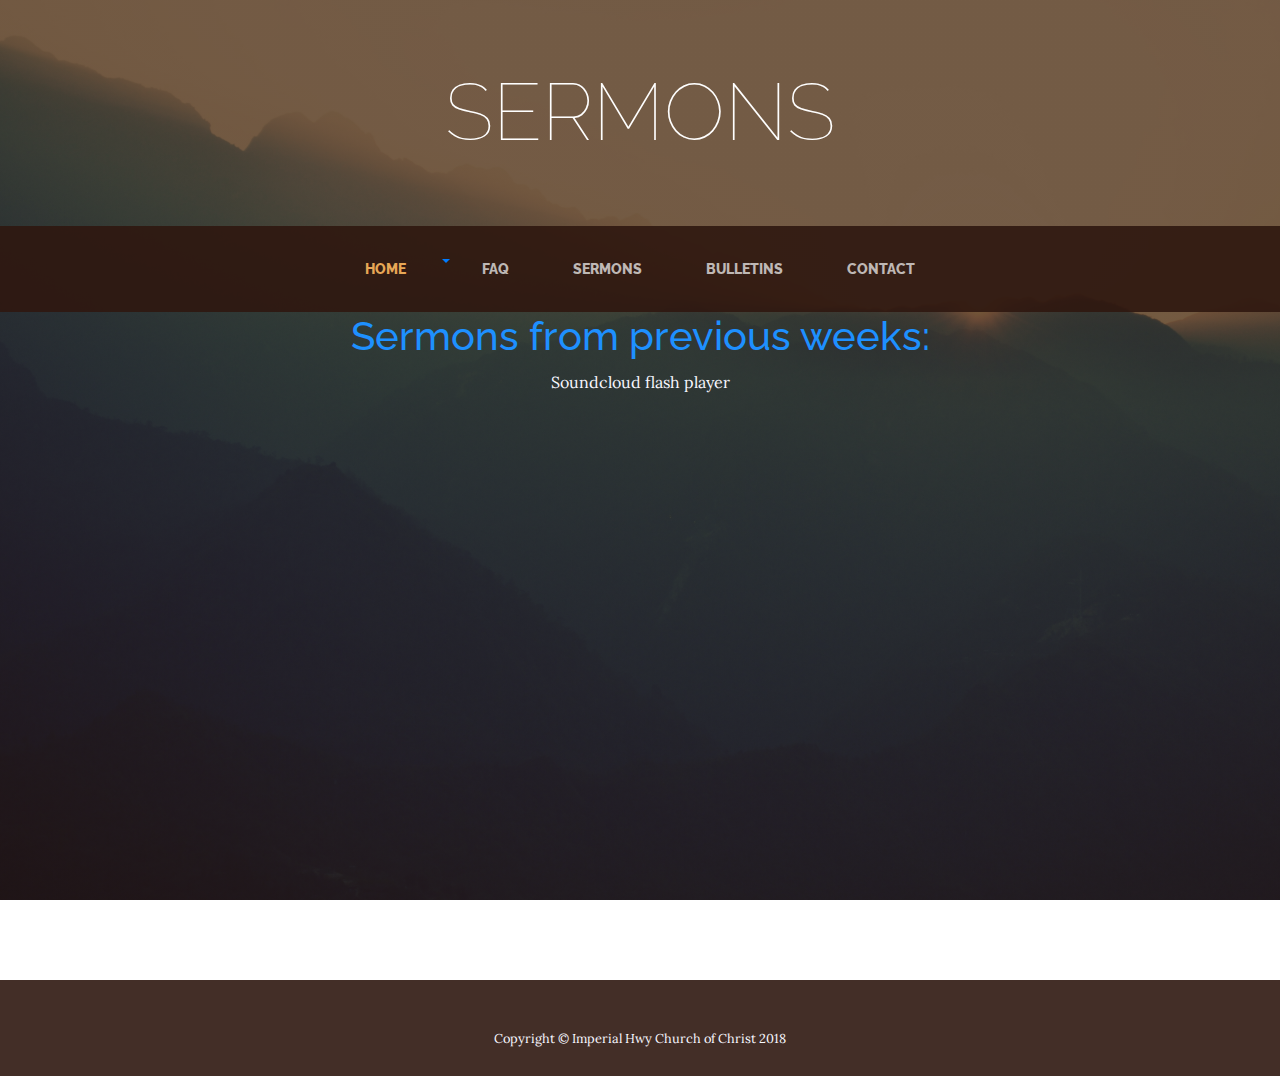
<file: sermons.html>
<!DOCTYPE html>
<html lang="en">

  <head>

    <meta charset="utf-8">
    <meta name="viewport" content="width=device-width, initial-scale=1, shrink-to-fit=no">
    <meta name="description" content="">
    <meta name="author" content="">

    <title>Sermons</title>

    <!-- Bootstrap core CSS -->
    <link href="vendor/bootstrap/css/bootstrap.min.css" rel="stylesheet">

    <!-- Custom fonts for this template -->
    <link href="https://fonts.googleapis.com/css?family=Raleway:100,100i,200,200i,300,300i,400,400i,500,500i,600,600i,700,700i,800,800i,900,900i" rel="stylesheet">
    <link href="https://fonts.googleapis.com/css?family=Lora:400,400i,700,700i" rel="stylesheet">

    <!-- Custom styles for this template -->
    <link href="css/business-casual-sub.css" rel="stylesheet">

  </head>

  <body>
    <div id="wrap">

    <h1 class="site-heading text-center text-white d-none d-lg-block">
      <span class="site-heading-upper text-primary mb-3"></span>
      <span class="site-heading-lower">Sermons</span>
    </h1>

 <!-- Navigation -->
    <nav class="navbar navbar navbar-expand-lg navbar-dark py-lg-4" id="mainNav">
      <div class="container">
        <a class="navbar-brand text-uppercase text-expanded font-weight-bold d-lg-none" href="#">Start Bootstrap</a>
        <button class="navbar-toggler" type="button" data-toggle="collapse" data-target="#navbarResponsive" aria-controls="navbarResponsive" aria-expanded="false" aria-label="Toggle navigation">
          <span class="navbar-toggler-icon"></span>
        </button>
        <div class="collapse navbar-collapse" id="navbarResponsive">
          <ul class="navbar-nav mx-auto">
            <li class="nav-item active px-lg-4">
              <a class="nav-link text-uppercase text-expanded" href="index.html">Home
                <span class="sr-only">(current)</span>
                <li class="dropdown"><a href="#" class="dropdown-toggle" data-toggle="dropdown" role="button" aria-haspopup="true" aria-expanded="false"><span class="caret"></span></a>
                <ul class="dropdown-menu">
                  <li><a href="leadership.html">Leadership</a></li>
                  <li><a href="links.html">Links</a></li>
                  <li><a href="pictures.html">Pictures</a></li>
                  <li><a href="schedule.html">Schedule</a></li>
                  <li><a href="calendar.html">Calendar</a></li>
                </ul>
              </li>
              </a>
            </li>
              
            <li class="nav-item px-lg-4">
              <a class="nav-link text-uppercase text-expanded" href="FAQ.html">FAQ</a>
            </li>
            <li class="nav-item px-lg-4">
              <a class="nav-link text-uppercase text-expanded" href="sermons.html">Sermons</a>
            </li>
            <li class="nav-item px-lg-4">
              <a class="nav-link text-uppercase text-expanded" href="bulletins.html">Bulletins</a>
            </li>
            <li class="nav-item px-lg-4">
              <a class="nav-link text-uppercase text-expanded" href="contact.html">Contact</a>
            </li>
          </ul>
        </div>
      </div>
    </nav>

    <h1>Sermons from previous weeks:</h1>
      <p>Soundcloud flash player</p>

      <div id="footer" class="footer text-faded text-center py-5"><p class="m-0 small">Copyright &copy; Imperial Hwy Church of Christ 2018</p></div>
      </div><!--end wrap-->
      
      <!-- Bootstrap core JavaScript -->
    <script src="vendor/jquery/jquery.min.js"></script>
    <script src="vendor/bootstrap/js/bootstrap.bundle.min.js"></script>
  </body>

</html>
</file>
<file: css/business-casual-sub.css>
html,body {
    margin:0;
    padding:0;
    height:100%; /* needed for container min-height */
}

.content {
    position:relative; /* needed for footer positioning*/
    margin:0 auto; /* center, not in IE5 */

    height:auto !important; /* real browsers */
    height:100%; /* IE6: treaded as min-height*/

    min-height:100%; /* real browsers */
}





body{font-family:Lora;background:linear-gradient(rgba(47,23,15,.65),rgba(47,23,15,.65)),url(../img/mountains.jpg);background-attachment:fixed;background-position:center;background-size:cover}h1,h2,h3,h4,h5,h6{font-family:Raleway}p{line-height:1.75}.text-faded{color:rgba(255,255,255,.3)}.site-heading{margin-top:5rem;margin-bottom:5rem;text-transform:uppercase;line-height:1;font-family:Raleway}.site-heading .site-heading-upper{display:block;font-size:2rem;font-weight:800}.site-heading .site-heading-lower{font-size:5rem;font-weight:100;line-height:4rem}.page-section{margin-top:5rem;margin-bottom:5rem}.section-heading{text-transform:uppercase}.section-heading .section-heading-upper{display:block;font-size:1rem;font-weight:800}.section-heading .section-heading-lower{display:block;font-size:3rem;font-weight:100}.bg-faded{background-color:rgba(255,255,255,.85)}#mainNav{background-color:rgba(47,23,15,.9);font-family:Raleway}#mainNav .navbar-brand{color:#e6a756}#mainNav .navbar-nav .nav-item .nav-link{color:rgba(255,255,255,.7);font-weight:800}#mainNav .navbar-nav .nav-item.active .nav-link{color:#e6a756}@media (min-width:992px){#mainNav .navbar-nav .nav-item .nav-link{font-size:.9rem}#mainNav .navbar-nav .nav-item .nav-link:hover{color:rgba(255,255,255,.4)}#mainNav .navbar-nav .nav-item.active .nav-link:hover{color:#e6a756}}.btn-xl{font-weight:700;font-size:.8rem;padding-top:1.5rem;padding-bottom:1.5rem;padding-left:2rem;padding-right:2rem}.intro{position:relative}@media (min-width:992px){.intro .intro-img{width:75%;float:right}.intro .intro-text{left:0;width:60%;margin-top:3rem;position:absolute}.intro .intro-text .intro-button{width:100%;left:0;position:absolute;bottom:-2rem}}@media (min-width:1200px){.intro .intro-text{width:45%}}.cta{padding-top:5rem;padding-bottom:5rem;background-color:rgba(230,167,86,.9)}.cta .cta-inner{position:relative;padding:3rem;margin:.5rem;background-color:rgba(255,255,255,.85)}.cta .cta-inner:before{border-radius:.5rem;content:'';position:absolute;top:-.5rem;bottom:-.5rem;left:-.5rem;right:-.5rem;border:.25rem solid rgba(255,255,255,.85)}@media (min-width:992px){.about-heading .about-heading-img{position:relative;z-index:0}.about-heading .about-heading-content{margin-top:-5rem;position:relative;z-index:1}}@media (min-width:992px){.product-item .product-item-title{position:relative;z-index:1;margin-bottom:-3rem}.product-item .product-item-img{position:relative;z-index:0;max-width:60vw}.product-item .product-item-description{position:relative;z-index:1;margin-top:-3rem;max-width:50vw}}.list-hours{font-size:.9rem}.list-hours .list-hours-item{border-bottom:1px solid rgba(230,167,86,.5);padding-bottom:.25rem;margin-bottom:1rem;font-style:italic}.list-hours .list-hours-item.today{font-weight:700;color:#e6a756}@media (min-width:992px){.list-hours{width:50%;font-size:1.1rem}}.address strong{font-size:1.2rem}.footer{background-color:rgba(47,23,15,.9)}.text-primary{color:#e6a756!important}.bg-primary{background-color:#e6a756!important}.btn{box-shadow:0 3px 3px 0 rgba(33,37,41,.1)}.btn-primary{background-color:#e6a756;border-color:#e6a756}.btn-primary:active,.btn-primary:focus,.btn-primary:hover{background-color:#df902a;border-color:#df902a}.font-weight-light{font-weight:100!important}

#accordion {
    text-align: center;
}

.panel-body {
    color: ghostwhite;
}

h1 {
    color: dodgerblue;
    text-align: center;
}

p {
    color: ghostwhite;
    text-align: center;
}

font {
    color: ghostwhite;
    text-align: center;
}

section {
  
  text-align: center;  
}

.footer {
    position: absolute;
    padding: 0;
    bottom: 0;
    width: 100%;
    background-color: rgba(47,23,15,.9);
    color: white;
    text-align: center;
}



/**sticky footer**/

#wrap {
  min-height: 100%;
}


#footer {
  position: relative;
  margin-top: -180px;
  /* negative value of footer height */
  height: 75px;
  clear: both;
  background-color: rgba(47,23,15,.9); 
}




/* Opera Fix thanks to Maleika (Kohoutec) */

body:before {
  content: "";
  height: 100%;
  float: left;
  width: 0;
    
    
/* Photo Gallery */ 
div.gallery {
    margin: 5px;
    border: 1px solid #ccc;
    float: left;
    width: 180px;
}

div.gallery:hover {
    border: 1px solid #777;
}

div.gallery img {
    width: 100%;
    height: auto;
}

div.desc {
    padding: 15px;
    text-align: center;
}
</file>
<file: css/test.css>
body{font-family:Lora;background:linear-gradient(rgba(47,23,15,.65),rgba(47,23,15,.65)),url(../img/mountains.jpg);background-attachment:fixed;background-position:center;background-size:cover}h1,h2,h3,h4,h5,h6{font-family:Raleway}p{line-height:1.75}.text-faded{color:rgba(255,255,255,.3)}.site-heading{margin-top:5rem;margin-bottom:5rem;text-transform:uppercase;line-height:1;font-family:Raleway}.site-heading .site-heading-upper{display:block;font-size:2rem;font-weight:800}.site-heading .site-heading-lower{font-size:5rem;font-weight:100;line-height:4rem}.page-section{margin-top:5rem;margin-bottom:5rem}.section-heading{text-transform:uppercase}.section-heading .section-heading-upper{display:block;font-size:1rem;font-weight:800}.section-heading .section-heading-lower{display:block;font-size:3rem;font-weight:100}.bg-faded{background-color:rgba(255,255,255,.85)}#mainNav{background-color:rgba(47,23,15,.9);font-family:Raleway}#mainNav .navbar-brand{color:#e6a756}#mainNav .navbar-nav .nav-item .nav-link{color:rgba(255,255,255,.7);font-weight:800}#mainNav .navbar-nav .nav-item.active .nav-link{color:#e6a756}@media (min-width:992px){#mainNav .navbar-nav .nav-item .nav-link{font-size:.9rem}#mainNav .navbar-nav .nav-item .nav-link:hover{color:rgba(255,255,255,.4)}#mainNav .navbar-nav .nav-item.active .nav-link:hover{color:#e6a756}}.btn-xl{font-weight:700;font-size:.8rem;padding-top:1.5rem;padding-bottom:1.5rem;padding-left:2rem;padding-right:2rem}.intro{position:relative}@media (min-width:992px){.intro .intro-img{width:75%;float:right}.intro .intro-text{left:0;width:60%;margin-top:3rem;position:absolute}.intro .intro-text .intro-button{width:100%;left:0;position:absolute;bottom:-2rem}}@media (min-width:1200px){.intro .intro-text{width:45%}}.cta{padding-top:5rem;padding-bottom:5rem;background-color:rgba(230,167,86,.9)}.cta .cta-inner{position:relative;padding:3rem;margin:.5rem;background-color:rgba(255,255,255,.85)}.cta .cta-inner:before{border-radius:.5rem;content:'';position:absolute;top:-.5rem;bottom:-.5rem;left:-.5rem;right:-.5rem;border:.25rem solid rgba(255,255,255,.85)}@media (min-width:992px){.about-heading .about-heading-img{position:relative;z-index:0}.about-heading .about-heading-content{margin-top:-5rem;position:relative;z-index:1}}@media (min-width:992px){.product-item .product-item-title{position:relative;z-index:1;margin-bottom:-3rem}.product-item .product-item-img{position:relative;z-index:0;max-width:60vw}.product-item .product-item-description{position:relative;z-index:1;margin-top:-3rem;max-width:50vw}}.list-hours{font-size:.9rem}.list-hours .list-hours-item{border-bottom:1px solid rgba(230,167,86,.5);padding-bottom:.25rem;margin-bottom:1rem;font-style:italic}.list-hours .list-hours-item.today{font-weight:700;color:#e6a756}@media (min-width:992px){.list-hours{width:50%;font-size:1.1rem}}.address strong{font-size:1.2rem}.footer{background-color:rgba(47,23,15,.9)}.text-primary{color:#e6a756!important}.bg-primary{background-color:#e6a756!important}.btn{box-shadow:0 3px 3px 0 rgba(33,37,41,.1)}.btn-primary{background-color:#e6a756;border-color:#e6a756}.btn-primary:active,.btn-primary:focus,.btn-primary:hover{background-color:#df902a;border-color:#df902a}.font-weight-light{font-weight:100!important}

#accordion {
    text-align: center;
}

.panel-body {
    color: ghostwhite;
}

h1 {
    color: dodgerblue;
    text-align: center;
}

p {
    color: ghostwhite;
    text-align: center;
}

font {
    color: ghostwhite;
    text-align: center;
}

section {
  
  text-align: center;  
}


/*footer stuff*/

footer {
  padding-top: 15px;
  bottom: 0;
  right: 0;
  left: 0;
  width: 100%;
  height: 60px;
  background-color: #f5f5f5;
  .copyright {
    text-align: right;
  }
}

#wrap {
  margin: 0 auto;
  min-height: calc(100% - 60px);
}

html {
  height: 100%;
  box-sizing: border-box;
}

body {
  position: relative;
  margin: 0;
  height: 100%;
  min-height: 100%;
}
</file>
<file: css/business-casual.min.css>
html,body {
    margin:0;
    padding:0;
    height:100%; /* needed for container min-height */
}

.content {
    position:relative; /* needed for footer positioning*/
    margin:0 auto; /* center, not in IE5 */

    height:auto !important; /* real browsers */
    height:100%; /* IE6: treaded as min-height*/

    min-height:100%; /* real browsers */
}





body{font-family:Lora;background:linear-gradient(rgba(47,23,15,.65),rgba(47,23,15,.65)),url(../img/mountains.jpg);background-attachment:fixed;background-position:center;background-size:cover}h1,h2,h3,h4,h5,h6{font-family:Raleway}p{line-height:1.75}.text-faded{color:rgba(255,255,255,.3)}.site-heading{margin-top:5rem;margin-bottom:5rem;text-transform:uppercase;line-height:1;font-family:Raleway}.site-heading .site-heading-upper{display:block;font-size:2rem;font-weight:800}.site-heading .site-heading-lower{font-size:5rem;font-weight:100;line-height:4rem}.page-section{margin-top:5rem;margin-bottom:5rem}.section-heading{text-transform:uppercase}.section-heading .section-heading-upper{display:block;font-size:1rem;font-weight:800}.section-heading .section-heading-lower{display:block;font-size:3rem;font-weight:100}.bg-faded{background-color:rgba(255,255,255,.85)}#mainNav{background-color:rgba(47,23,15,.9);font-family:Raleway}#mainNav .navbar-brand{color:#e6a756}#mainNav .navbar-nav .nav-item .nav-link{color:rgba(255,255,255,.7);font-weight:800}#mainNav .navbar-nav .nav-item.active .nav-link{color:#e6a756}@media (min-width:992px){#mainNav .navbar-nav .nav-item .nav-link{font-size:.9rem}#mainNav .navbar-nav .nav-item .nav-link:hover{color:rgba(255,255,255,.4)}#mainNav .navbar-nav .nav-item.active .nav-link:hover{color:#e6a756}}.btn-xl{font-weight:700;font-size:.8rem;padding-top:1.5rem;padding-bottom:1.5rem;padding-left:2rem;padding-right:2rem}.intro{position:relative}@media (min-width:992px){.intro .intro-img{width:75%;float:right}.intro .intro-text{left:0;width:60%;margin-top:3rem;position:absolute}.intro .intro-text .intro-button{width:100%;left:0;position:absolute;bottom:-2rem}}@media (min-width:1200px){.intro .intro-text{width:45%}}.cta{padding-top:5rem;padding-bottom:5rem;background-color:rgba(230,167,86,.9)}.cta .cta-inner{position:relative;padding:3rem;margin:.5rem;background-color:rgba(255,255,255,.85)}.cta .cta-inner:before{border-radius:.5rem;content:'';position:absolute;top:-.5rem;bottom:-.5rem;left:-.5rem;right:-.5rem;border:.25rem solid rgba(255,255,255,.85)}@media (min-width:992px){.about-heading .about-heading-img{position:relative;z-index:0}.about-heading .about-heading-content{margin-top:-5rem;position:relative;z-index:1}}@media (min-width:992px){.product-item .product-item-title{position:relative;z-index:1;margin-bottom:-3rem}.product-item .product-item-img{position:relative;z-index:0;max-width:60vw}.product-item .product-item-description{position:relative;z-index:1;margin-top:-3rem;max-width:50vw}}.list-hours{font-size:.9rem}.list-hours .list-hours-item{border-bottom:1px solid rgba(230,167,86,.5);padding-bottom:.25rem;margin-bottom:1rem;font-style:italic}.list-hours .list-hours-item.today{font-weight:700;color:#e6a756}@media (min-width:992px){.list-hours{width:50%;font-size:1.1rem}}.address strong{font-size:1.2rem}.footer{background-color:rgba(47,23,15,.9)}.text-primary{color:#e6a756!important}.bg-primary{background-color:#e6a756!important}.btn{box-shadow:0 3px 3px 0 rgba(33,37,41,.1)}.btn-primary{background-color:#e6a756;border-color:#e6a756}.btn-primary:active,.btn-primary:focus,.btn-primary:hover{background-color:#df902a;border-color:#df902a}.font-weight-light{font-weight:100!important}

#accordion {
    text-align: center;
}

.panel-body {
    color: ghostwhite;
}

h1 {
    color: dodgerblue;
    text-align: center;
}

p {
    
    text-align: center;
}

section {
  
  text-align: center;  
}

.footer {
    padding: 0;
    bottom: 0;
    width: 100%;
    background-color: rgba(47,23,15,.9);
    color: white;
    text-align: center;
}
</file>
